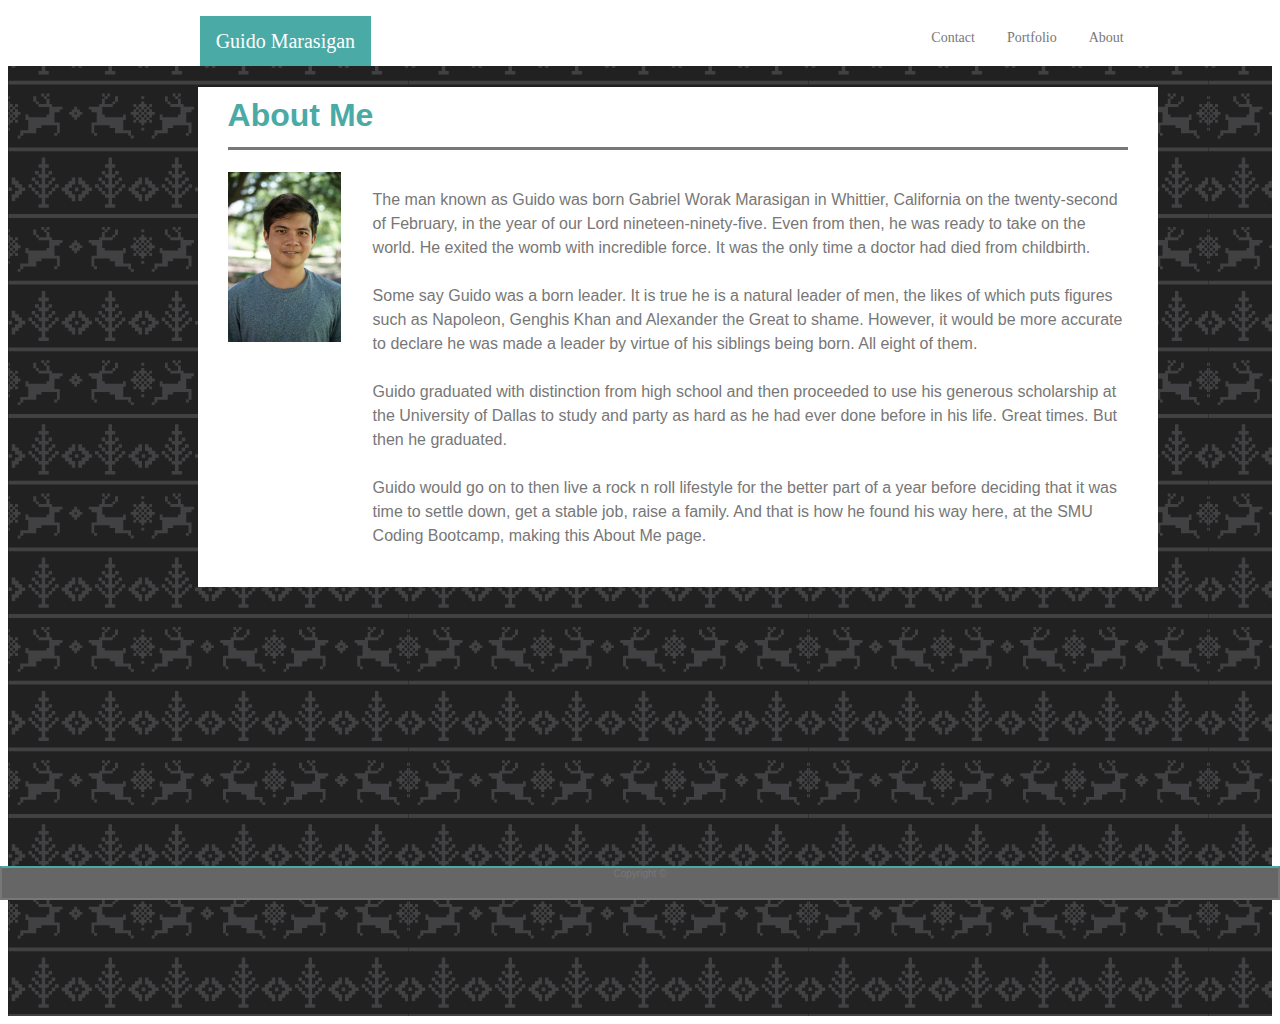
<file: index.html>
<!DOCTYPE html>
<html lang="en">

<head>
    <meta charset="UTF-8">
    <link rel="stylesheet" href="./assets/style.css">
</head>

<body>

    <div class="main">

        <div class="header">
            <ul>
                <li id="name">Guido Marasigan</li>
                <li>About</li>
                <li>Portfolio</li>
                <li>Contact</li>
            </ul>
        </div>

        <div class="content">
            <h1>About Me</h1>

            <div class="prof-pic">
                <img src="./assets/images/prof pic.jpg" alt="LOOK AT THIS PHOTOGRAPH">
            </div>

            <p>
                The man known as Guido was born Gabriel Worak Marasigan in Whittier, California on the twenty-second of February, in the
                year of our Lord nineteen-ninety-five. Even from then, he was ready to take on the world. He exited the womb
                with incredible force. It was the only time a doctor had died from childbirth.
                <br>
                <br> Some say Guido was a born leader. It is true he is a natural leader of men, the likes of which puts figures
                such as Napoleon, Genghis Khan and Alexander the Great to shame. However, it would be more accurate to declare
                he was made a leader by virtue of his siblings being born. All eight of them.
                <br>
                <br> Guido graduated with distinction from high school and then proceeded to use his generous scholarship at
                the University of Dallas to study and party as hard as he had ever done before in his life. Great times.
                But then he graduated.
                <br>
                <br> Guido would go on to then live a rock n roll lifestyle for the better part of a year before deciding that
                it was time to settle down, get a stable job, raise a family. And that is how he found his way here, at the
                SMU Coding Bootcamp, making this About Me page.
            </p>
        </div>

    </div>

    <footer>
        Copyright ©
    </footer>



</body>

</html>
</file>
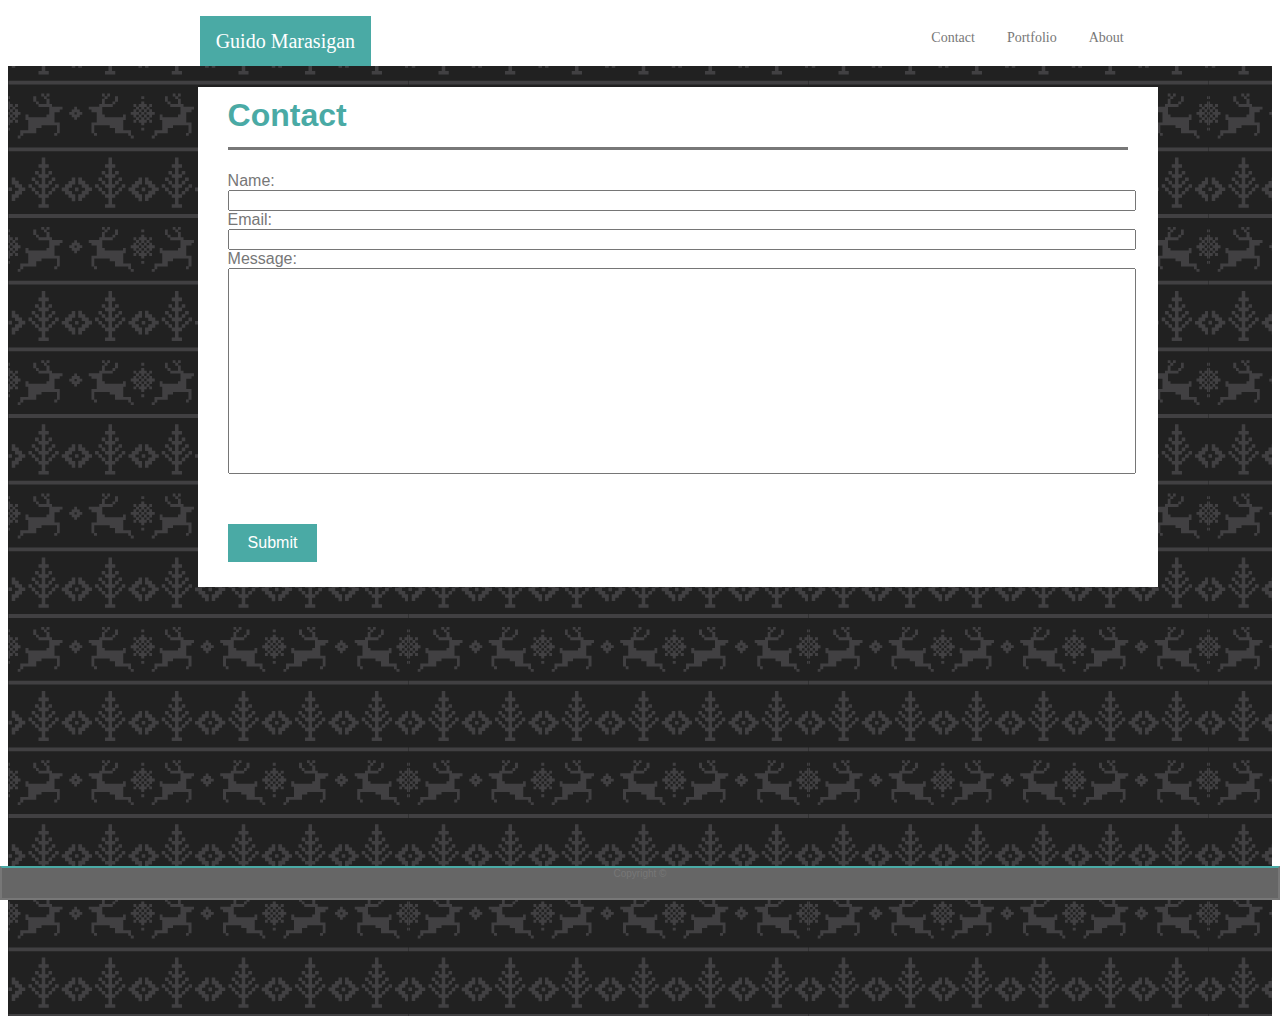
<file: contact.html>
<!DOCTYPE html>
<html lang="en">

<head>
    <meta charset="UTF-8">
    <link rel="stylesheet" href="./assets/style.css">
</head>

<body>

    <div class="main">

        <div class="header">
            <ul>
                <li id="name">Guido Marasigan</li>
                <li>About</li>
                <li>Portfolio</li>
                <li>Contact</li>
            </ul>
        </div>

        <div class="content">
            <h1>Contact</h1>

            <form>
                Name:
                <br>
                <input type="text" name="firstname" id="firstname">
                <br> Email:
                <br>
                <input type="text" name="email" id="email">
                <br> Message:
                <br>
                <input type="text" name="message" id="message">
                <br>

            </form>

            <button>
                Submit
            </button>

        </div>
    </div>

    <footer>
        Copyright ©
    </footer>

</body>

</html>
</file>
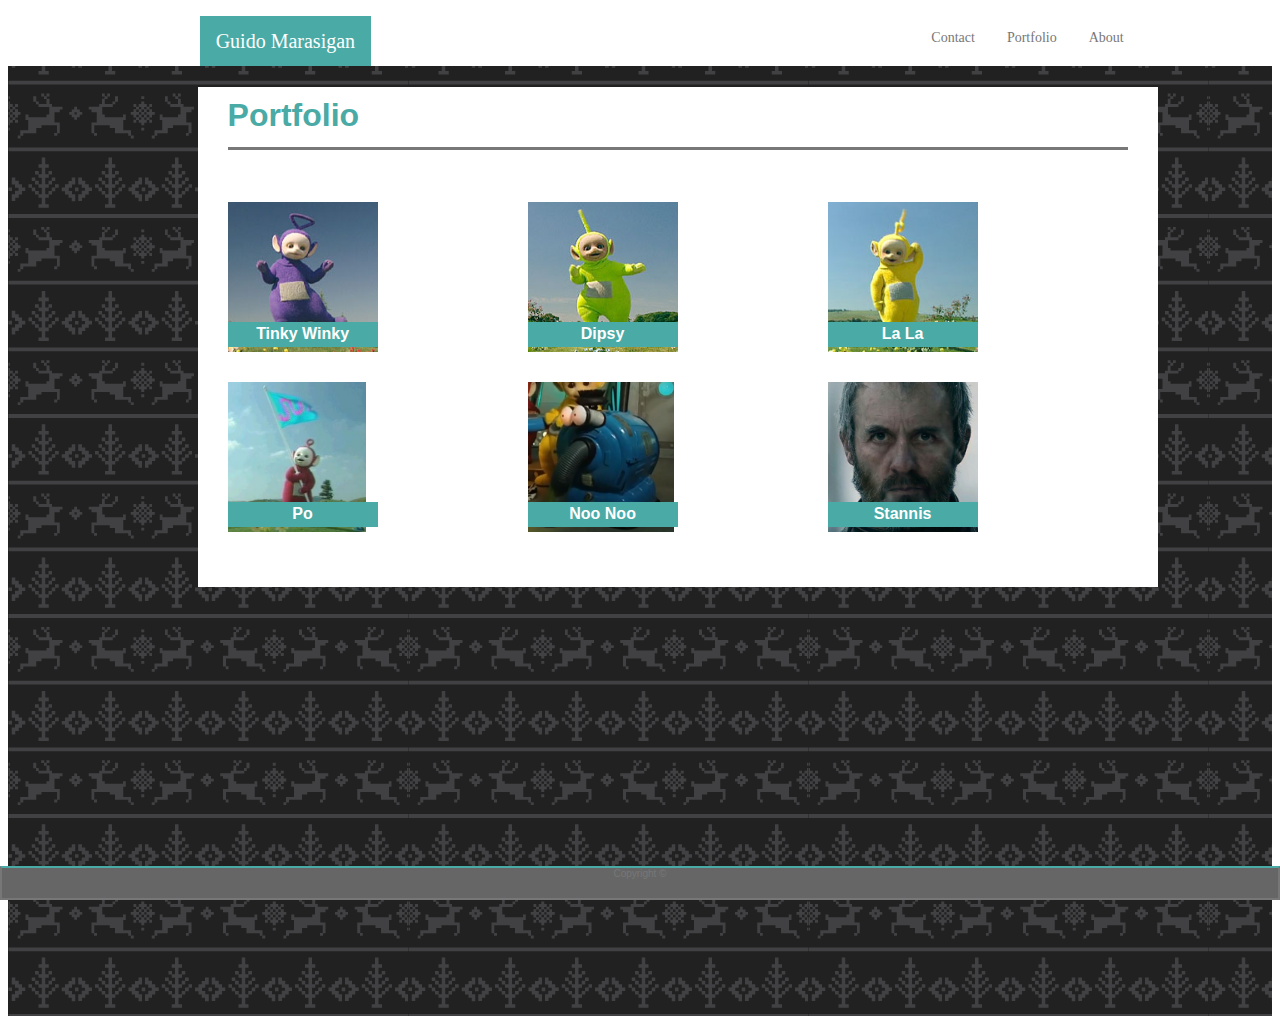
<file: portfolio.html>
<!DOCTYPE html>
<html lang="en">

<head>
    <meta charset="UTF-8">
    <link rel="stylesheet" href="./assets/style.css">
</head>

<body>

    <div class="main">
        <div class="header">
            <ul>
                <li id="name">Guido Marasigan</li>
                <li>About</li>
                <li>Portfolio</li>
                <li>Contact</li>
            </ul>
        </div>


        <div class="content">

            <h1>Portfolio</h1>

            <div class="pic">
                <img src="./assets/images/Tinky.jpg" alt="Tinky Winky">
                <p class="captions"> Tinky Winky </p>
            </div>

            <div class="pic">
                <img src="./assets/images/Dipsy.jpg" alt="Dipsy">
                <p class="captions">Dipsy</p>
            </div>

            <div class="pic">
                <img src="./assets/images/Lala.jpg" alt="La La">
                <p class="captions"> La La</p>
            </div>

            <div class="pic">
                <img src="./assets/images/Po.png" alt="Po">
                <p class="captions"> Po</p>
            </div>

            <div class="pic">
                <img src="./assets/images/NooNoo2.png" alt="NooNoo">
                <p class="captions"> Noo Noo</p>
            </div>

            <div class="pic">
                <img src="./assets/images/Stannis.jpg" alt="Stannis">
                <p class="captions"> Stannis </p>
            </div>



        </div>
    </div>

    <footer>
        Copyright ©
    </footer>

</body>

</html>
</file>
<file: assets/style.css>
body 
{
    color: #777777;
    font-family: 'Arial', 'Helvetica Neue', Helvetica, sans-serif;


    margin-top: 0;
}

.main
{
    background-image: url('./images/christmas-dark.png');
    height: 1000px;
    width: 100%;
}

.header 
{
    width: 100%;
    background-color: #ffffff;
    border-color: #cccccc;
    font-family: 'Georgia', Times, 'Times New Roman', serif;
    height: 50px;
    padding: none;
    margin: none;
}

ul
{
    list-style-type: none;
    margin-left: 12%;
    width: 940px;
}

li
{
    float: right;
    text-align: center;

    padding: 14px 16px;
    font-size: 14px;
    
}

.content
{
    margin-left: 15%;
    background-color: #ffffff;
    border-color: #dddddd;
    height: 500px;
    width: 960px;
}

.content *
{
    margin-left: 30px;
}

p
{
    position: relative;
    float: left;
    width: 750px;
    line-height: 150%;
    margin-left: 0px;
}

img
{
    max-width: 100%;
    max-height: 100%;
    position: relative;
    right: 30px;
}

.prof-pic
{
    height: 170px;
    width: 115px;
    float: left;
}

.pic
{
    height: 150px;
    width: 270px;
    padding-right: 0px;
    padding-top: 30px;
    float: left;
}

.captions
{
    position: relative;
    bottom: 50px;
    width: 150px;
    height: 25px;
    background: #4aaaa5;
    text-align: center;
    color: white;
    font-weight: bold;
    right: 30px;

}


footer
{
    background-color: #666666;
    text-align: center;

    position: fixed;
    right: 0;
    left: 0;
    bottom: 0;
    height: 30px;

    border-top: #4aaaa5;
    border-style: solid;
    border-width: 2px;

    font-size: 10px; 
}

h1
{
    color: #4aaaa5;
    margin-right: 30px;
    padding-top: 10px;
    height: 50px;
    border-bottom: #cccccc;
    border-bottom-width: 3px;
    border-bottom-style: outset;
}



#name
{
    background-color: #4aaaa5;
    color:  #ffffff;
    font-size: 20px;
    float: left;
    height: 22px;
}

input 
{
    width: 900px;
    position: relative;
    right: 30px;
}

#message
{
    height: 200px;
}

button
{
    position: relative;
    top: 50px;
    padding: 10px 20px;
    background-color: #4aaaa5;
    font-size: 16px;
    text-align: center;
    color: white;
    border: none;
}
</file>
